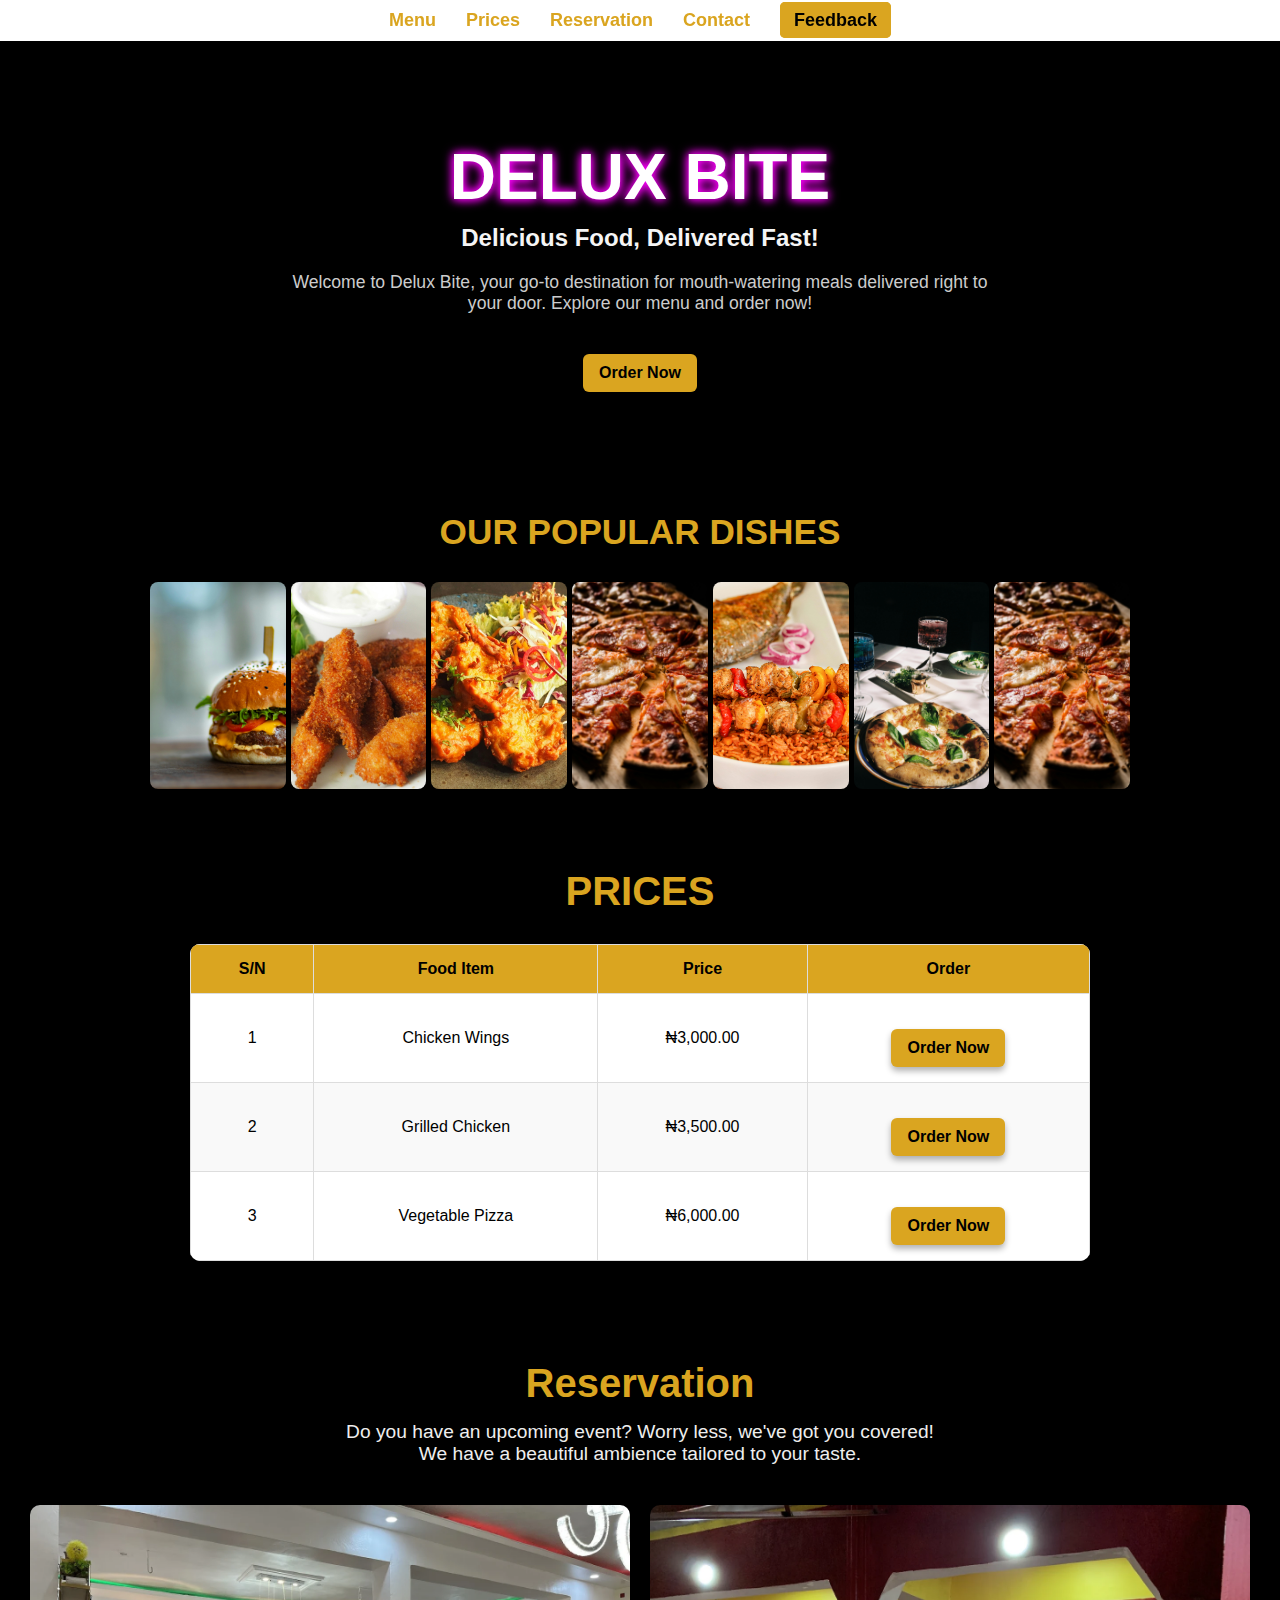
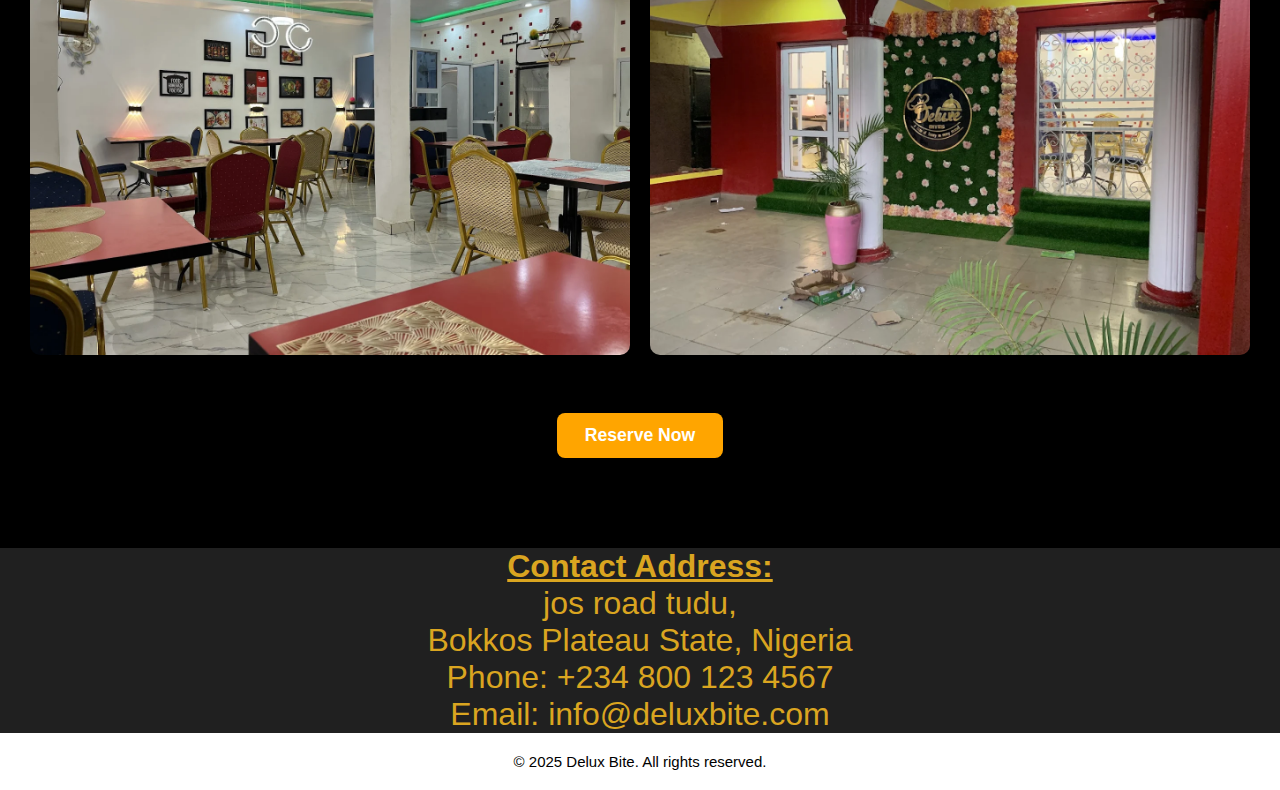
<file: index.html>
<!DOCTYPE html>
<html lang="en">
<head>
  <meta charset="UTF-8" />
  <meta name="viewport" content="width=device-width, initial-scale=1.0">

  <title>Delux Bite</title>
  <link rel="stylesheet" href="style.css" />
  <link rel="icon" type="image/png" href="assets/log.jpg" />
</head>
<body>

  <!-- HEADER SECTION -->
  <header class="top-header">
    <div class="logo-nav-container">
      
      <nav>
        <ul>
          
          <li><a href="#menu">Menu</a></li>
          <li><a href="#prices">Prices</a></li>
          <li><a href="#reservation">Reservation</a></li>
          <li><a href="#contact">Contact</a></li>
          <li><a href="second.html" class="feedback-link">Feedback</a></li>
        </ul>
      </nav>
    </div>
  </header>

  <!-- HERO SECTION -->
  <section class="hero-section" id="home">
    <div class="hero-content">
      <h1>DELUX BITE</h1>
      <h2>Delicious Food, Delivered Fast!</h2>
      <p>Welcome to Delux Bite, your go-to destination for mouth-watering meals delivered right to your door. Explore our menu and order now!</p>
      <a href="order.html">
        <button class="order-button">Order Now</button>
      </a>

    </div>
  </section>

  <!-- POPULAR MENU -->
  <main id="menu">
    <section class="popular-section" >
      <h2 class="section-title">OUR POPULAR DISHES</h2>
      <div class="image-gallery">
        <div class="image-item"><img src="assets/burga.jpg" alt="Burger"></div>
        <div class="image-item"><img src="assets/chicken wigs.jpg" alt="Chicken Wings"></div>
        <div class="image-item"><img src="assets/chiken.jpg" alt="Grilled Chicken"></div>
        <div class="image-item"><img src="assets/perperoni pizza.jpg" alt="Pepperoni Pizza"></div>
        <div class="image-item"><img src="assets/jellof rice.jpg" alt="Jollof Rice"></div>
        <div class="image-item"><img src="assets/vergitabale piza.jpg" alt="Vegetable Pizza"></div>
        <div class="image-item"><img src="assets/perperoni pizza.jpg" alt="Pepperoni Pizza"></div>
        
      </div>
    </section>
  </main>

  <section class="pricing-section" id="prices">
    <h2 class="pricing-title">Prices</h2>
  
    <div class="table-wrapper">
      <table class="menu-table">
        <thead>
          <tr>
            <th>S/N</th>
            <th>Food Item</th>
            <th>Price</th>
            <th>Order</th>
          </tr>
        </thead>
        <tbody>
          <tr>
            <td>1</td>
            <td>Chicken Wings</td>
            <td>₦3,000.00</td>
            <td><a href="order.html">
              <button class="order-button">Order Now</button>
            </a></td>
          </tr>
          <tr>
            <td>2</td>
            <td>Grilled Chicken</td>
            <td>₦3,500.00</td>
            <td><a href="order.html">
              <button class="order-button">Order Now</button>
            </a></td>
          </tr>
          <tr>
            <td>3</td>
            <td>Vegetable Pizza</td>
            <td>₦6,000.00</td>
            <td><a href="order.html">
              <button class="order-button">Order Now</button>
            </a></td>
          </tr>
        </tbody>
      </table>
    </div>
  </section>

  <!-- RESERVATION SECTION -->
  <section class="reservation-section" id="reservation">
    <h2 class="reservation-title">Reservation</h2>
    <p class="reservation-text">
      Do you have an upcoming event? Worry less, we've got you covered! We have a beautiful ambience tailored to your taste.
    </p>
    <img src="assets/interior.jpg" alt="Restaurant Interior" class="interior-image">
    <img src="assets/1.jpg" alt="1" class="interior-image">
    <div class="reservation-button-container">
      <a href="Reservataion.html" class="reservation-button">Reserve Now</a>
    </div>
  </section>
  
  <!-- ...existing code... -->

  <!-- CONTACT SECTION -->
 
    <div class="contact-address" id="contact">
        <u><strong>Contact Address:</strong><br></u>
        jos road tudu,<br>
        Bokkos Plateau State, Nigeria<br>
        Phone: +234 800 123 4567<br>
        Email: info@deluxbite.com
    </div>
  </section>

  <footer class="footer">
    <p>&copy; 2025 Delux Bite. All rights reserved.</p>
  </footer>
<script src="script.js"></script>
  </body>
</html>

</body>
</html>
</file>
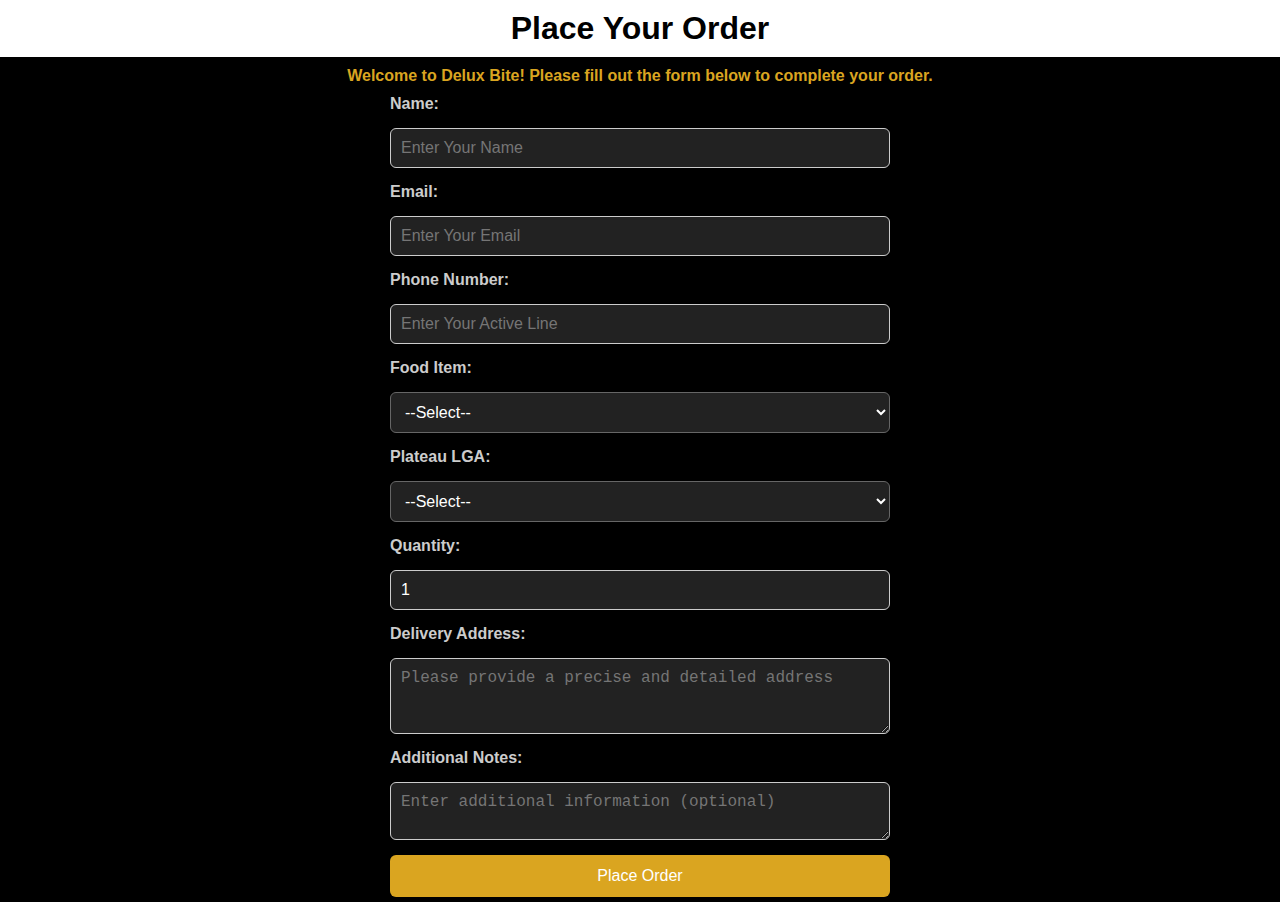
<file: order.html>
<!DOCTYPE html>
<html lang="en">
<head>
  <meta charset="UTF-8" />
  <meta name="viewport" content="width=device-width, initial-scale=1.0">
  <title>Place Your Order - Delux Bite</title>
  <link rel="icon" type="image/png" href="assets/log.jpg" />
  <link rel="stylesheet" href="style.css" />
</head>
<body>

  <h1 class="place-order">Place Your Order</h1>
  <p class="place-order-sub">Welcome to Delux Bite! Please fill out the form below to complete your order.</p>

  <form action="https://api.web3forms.com/submit" method="POST" class="contact-form">
    <input type="hidden" name="access_key" value="83cd239f-766a-4db5-ab61-979a0275bb33" />

    <label for="name">Name:</label>
    <input type="text" id="name" name="name" placeholder="Enter Your Name" required>

    <label for="email">Email:</label>
    <input type="email" id="email" name="email" placeholder="Enter Your Email" required>

    <label for="phone">Phone Number:</label>
    <input type="tel" id="phone" name="phone" placeholder="Enter Your Active Line" required>

    <label for="food">Food Item:</label>
    <select id="food" name="food" required>
      <option value="">--Select--</option>
      <option value="Chicken Wings">Chicken Wings</option>
      <option value="Grilled Chicken">Grilled Chicken</option>
      <option value="Vegetable Pizza">Vegetable Pizza</option>
    </select>

    <label for="lga">Plateau LGA:</label>
    <select id="lga" name="lga" required>
      <option value="">--Select--</option>
      <option value="Jos">Jos</option>
      <option value="Bokkos">Bokkos</option>
    </select>

    <label for="quantity">Quantity:</label>
    <input type="number" id="quantity" name="quantity" min="1" value="1" required>

    <label for="address">Delivery Address:</label>
    <textarea id="address" name="address" rows="3" placeholder="Please provide a precise and detailed address" required></textarea>

    <label for="notes">Additional Notes:</label>
    <textarea id="notes" name="notes" rows="2" placeholder="Enter additional information (optional)"></textarea>

    <button type="submit">Place Order</button>
  </form>

  <script src="script.js"></script>
</body>
</html>
</file>
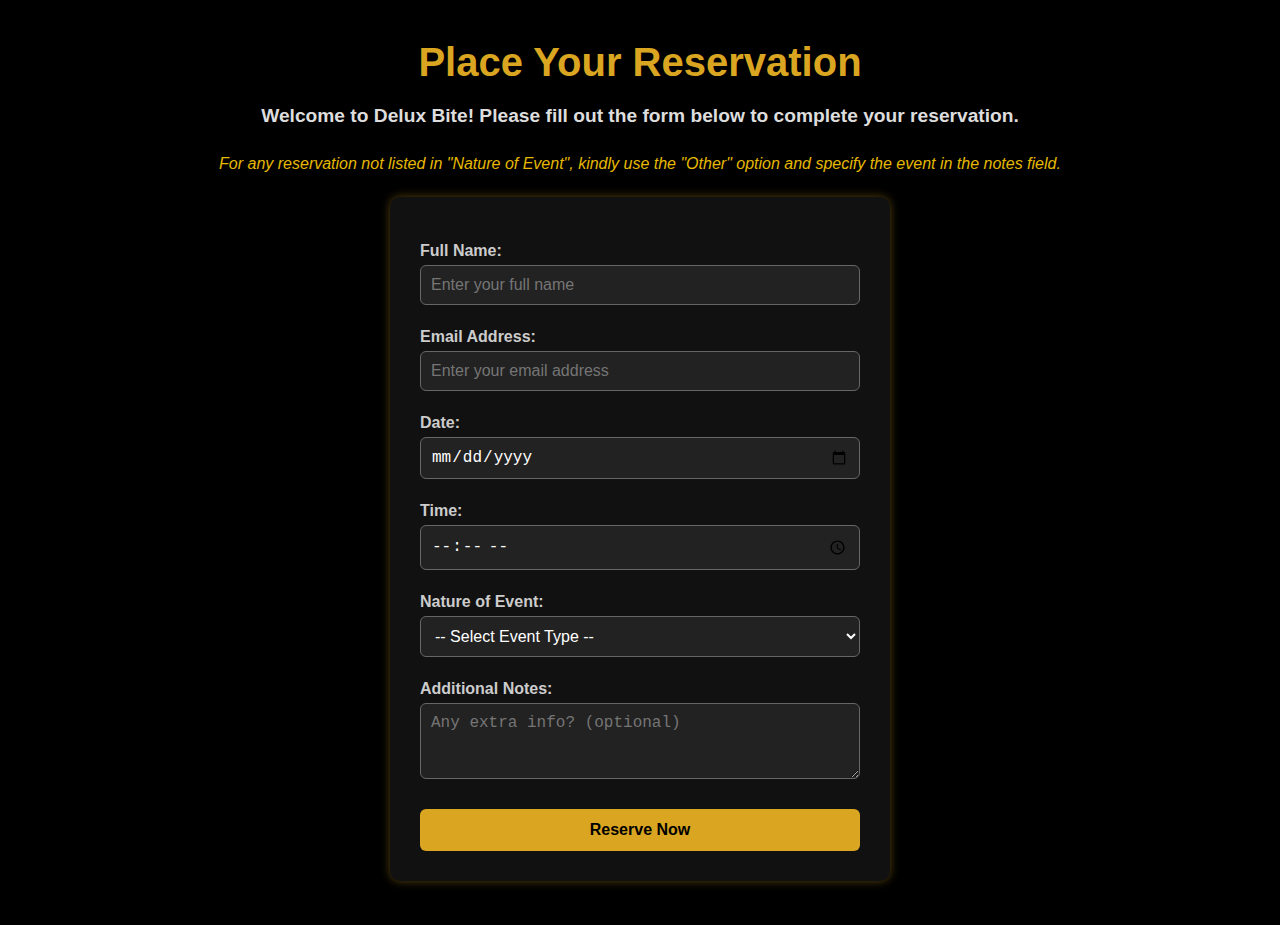
<file: Reservataion.html>
<!DOCTYPE html>
<html lang="en">
<head>
  <meta charset="UTF-8" />
  <meta name="viewport" content="width=device-width, initial-scale=1.0">
  <title>Place Your Reservation - Delux Bite</title>
  <link rel="icon" type="image/png" href="assets/log.jpg" />
  <link rel="stylesheet" href="style.css" />
  <style>
    body {
      background-color: #000;
      font-family: 'Segoe UI', Tahoma, Geneva, Verdana, sans-serif;
      color: #fff;
      padding: 40px 20px;
      margin: 0;
      text-align: center;
    }

    h1 {
      font-size: 2.5rem;
      color: goldenrod;
      margin-bottom: 10px;
    }

    .place-order-sub {
      font-size: 1.2rem;
      margin-bottom: 18px;
      color: #ddd;
    }

    .reservation-info {
      display: block;
      font-size: 1rem;
      color: #e6b800;
      margin-bottom: 24px;
      font-style: italic;
    }

    .reservation-form {
      max-width: 500px;
      margin: 0 auto;
      background-color: #111;
      padding: 30px;
      border-radius: 10px;
      box-shadow: 0 0 10px rgba(218, 165, 32, 0.4);
      text-align: left;
    }

    .reservation-form label {
      display: block;
      margin: 15px 0 5px;
      font-weight: bold;
      color: #ccc;
    }

    .reservation-form input,
    .reservation-form select,
    .reservation-form textarea {
      width: 100%;
      padding: 10px;
      border: 1px solid #666;
      border-radius: 6px;
      font-size: 1rem;
      background-color: #222;
      color: white;
      margin-bottom: 8px;
    }

    .reservation-form input:focus,
    .reservation-form select:focus,
    .reservation-form textarea:focus {
      outline: none;
      border-color: goldenrod;
      box-shadow: 0 0 5px goldenrod;
    }

    .reservation-form button {
      margin-top: 18px;
      padding: 12px 20px;
      font-size: 1rem;
      background-color: goldenrod;
      color: #000;
      font-weight: bold;
      border: none;
      border-radius: 6px;
      cursor: pointer;
      transition: background-color 0.3s ease;
      width: 100%;
    }

    .reservation-form button:hover {
      background-color: #e6b800;
    }

    @media (max-width: 600px) {
      body {
        padding: 20px 5px;
      }
      .reservation-form {
        padding: 16px;
      }
      h1 {
        font-size: 2rem;
      }
      .place-order-sub {
        font-size: 1rem;
      }
    }
  </style>
</head>
<body>

  <h1>Place Your Reservation</h1>
  <p class="place-order-sub">Welcome to Delux Bite! Please fill out the form below to complete your reservation.</p>
  <span class="reservation-info">
    For any reservation not listed in "Nature of Event", kindly use the "Other" option and specify the event in the notes field.
  </span>

  <form action="https://api.web3forms.com/submit" method="POST" class="reservation-form">
    <input type="hidden" name="access_key" value="83cd239f-766a-4db5-ab61-979a0275bb33">

    <label for="name">Full Name:</label>
    <input type="text" id="name" name="name" placeholder="Enter your full name" required>

    <label for="email">Email Address:</label>
    <input type="email" id="email" name="email" placeholder="Enter your email address" required>

    <label for="date">Date:</label>
    <input type="date" id="date" name="date" required>

    <label for="time">Time:</label>
    <input type="time" id="time" name="time" required>

    <label for="event">Nature of Event:</label>
    <select id="event" name="event" required>
      <option value="">-- Select Event Type --</option>
      <option value="Birthday">Birthday Party</option>
      <option value="Get-together">Get-together</option>
      <option value="Couples-hangout">Couples Hangout</option>
      <option value="End of Year Party">End of Year Party</option>
      <option value="Other">Other (Specify in Notes)</option>
    </select>

    <label for="notes">Additional Notes:</label>
    <textarea id="notes" name="notes" rows="3" placeholder="Any extra info? (optional)"></textarea>

    <button type="submit">Reserve Now</button>
  </form>

  <script src="script.js"></script>
</body>
</html>
</file>
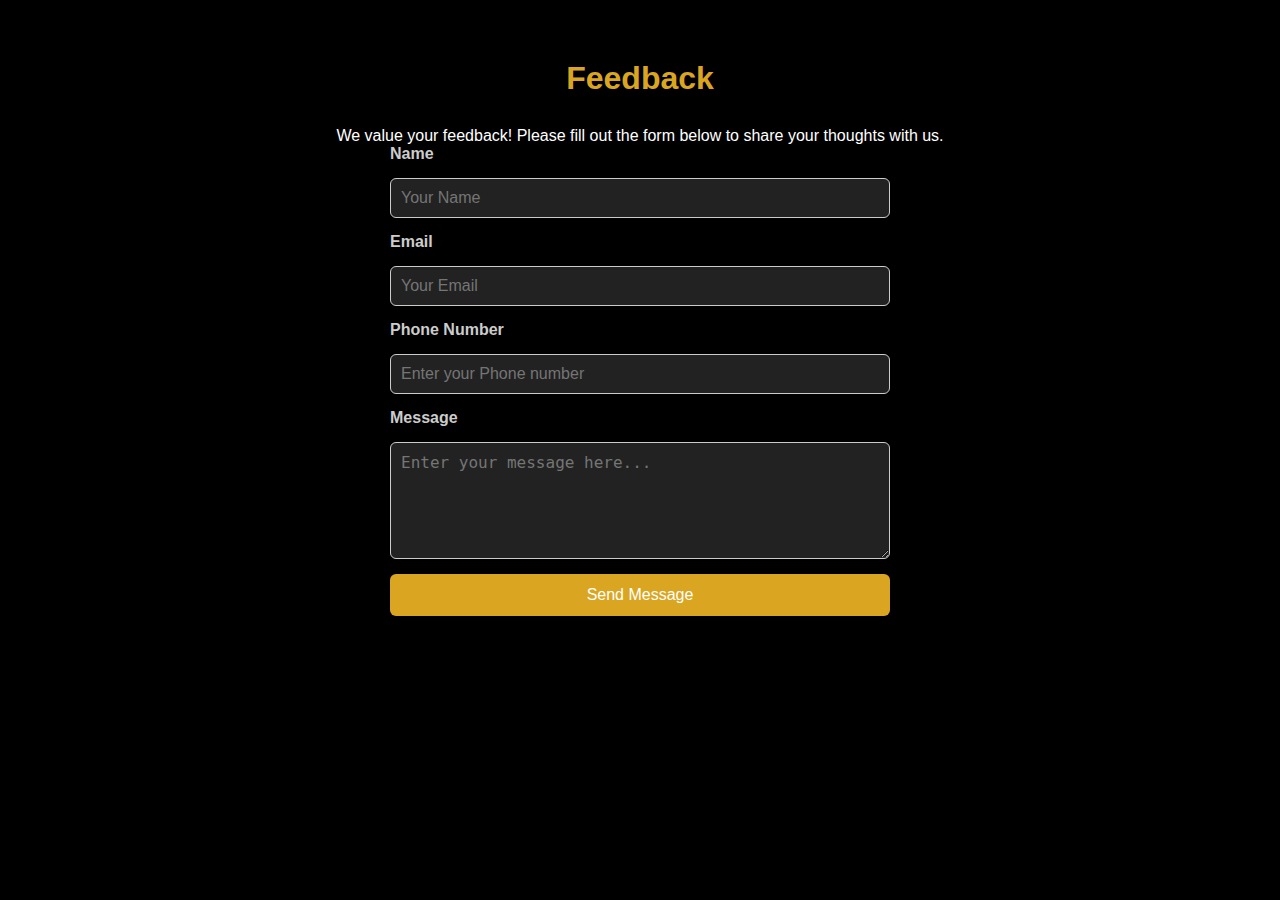
<file: second.html>
<!DOCTYPE html>
<html lang="en">
    <head>
        <meta charset="UTF-8" />
        <meta name="viewport" content="width=device-width, initial-scale=1.0"/>
        <title>Delux Bite</title>
        <link rel="icon" type="image/png" href="assets/log.jpg" />
        <link rel="stylesheet" href="style.css" />
        <link rel="icon" type="image/png" href="assets/log.jpg" />
      </head>
<body>
 
  <!-- Hero Section -->
  

  <!-- Feedback / Contact Section -->
  <section class="contact-section" id="contact">
    <h2>Feedback</h2>
    <p>We value your feedback! Please fill out the form below to share your thoughts with us.</p>
    
    <form action="https://api.web3forms.com/submit" method="POST" class="contact-form">
      <input type="hidden" name="access_key" value="83cd239f-766a-4db5-ab61-979a0275bb33" />
      
      <label for="name">Name</label>
      <input type="text" id="name" name="name" placeholder="Your Name" required />

      <label for="email">Email</label>
      <input type="email" id="email" name="email" placeholder="Your Email" required />

      <label for="number">Phone Number</label>
      <input type="number" id="number" name="number" placeholder="Enter your Phone number" required />

      <label for="message">Message</label>
      <textarea id="message" name="message" rows="5" placeholder="Enter your message here..." required></textarea>

      <button type="submit">Send Message</button>
    </form>
  </section>
  </body>
</html>
</file>
<file: style.css>
/* RESET & BASE STYLES */
* {
    margin: 0;
    padding: 0;
    box-sizing: border-box;
}

body {
    background-color: black;
    font-family: 'Segoe UI', Tahoma, Geneva, Verdana, sans-serif;
    color: #fff;
}

/* LOGO & NAVIGATION */
.logo-nav-container {
    display: flex;
    justify-content: center; /* Center the content */
    align-items: center;
    padding: 10px 20px;
    background-color: white;
    position: fixed;
    top: 0;
    width: 100%;
    z-index: 1000;
    box-shadow: 0 2px 4px rgba(0, 0, 0, 0.1);
}

.nav-content {
    display: flex;
    align-items: center;
    gap: 40px; /* space between logo and nav */
    max-width: 1200px;
    width: 100%;
    justify-content: space-between;
}

.nav-logo img {
    height: 50px;
}

.nav-links {
    display: flex;
    gap: 25px;
    list-style: none;
}

.nav-links a {
    text-decoration: none;
    color: goldenrod;
    font-weight: bold;
    font-size: 18px;
}



.logo {
    width: 60px;
    height: auto;
    border-radius: 10px;
}

nav ul {
    display: flex;
    list-style: none;
    gap: 30px;
}

nav ul li a {
    text-decoration: none;
    color: goldenrod;
    font-weight: bold;
    font-size: 18px;
    transition: color 0.3s ease;
}

nav ul li a:hover {
    color: darkorange;
}

/* FEEDBACK LINK STYLE */
.feedback-link {
    border: 2px solid goldenrod;
    padding: 6px 12px;
    border-radius: 5px;
    color: black;
    background-color: goldenrod;
    font-weight: bold;
}

/* HERO SECTION */
.hero-section {
    padding-top: 140px;
    text-align: center;
    padding-bottom: 60px;
}

.hero-content h1 {
    font-size: 4rem;
    color: #fff;
    text-shadow: 0 0 8px #ff00ff, 0 0 12px #ff00ff;
    animation: glowZoom 3s ease-in-out infinite;
}

@keyframes glowZoom {
    0%, 100% {
        transform: scale(1);
        text-shadow: 0 0 10px #ff00ff;
    }
    50% {
        transform: scale(1.1);
        text-shadow: 0 0 20px #ff00ff;
    }
}

.hero-section h2 {
    font-size: 1.5rem;
    color: whitesmoke;
    margin-top: 10px;
}

.hero-section p {
    font-size: 1.1rem;
    margin: 20px auto;
    max-width: 700px;
    color: #ccc;
}

/* ORDER BUTTON */
.order-button {
    background-color: goldenrod;
    color: white;
    border: 2px solid white;
    padding: 12px 25px;
    border-radius: 8px;
    font-size: 1rem;
    font-weight: bold;
    margin: 20px auto 0;
    display: inline-block;
    box-shadow: 0 4px 6px rgba(0, 0, 0, 0.3);
    transition: all 0.3s ease;
}

.order-button:hover {
    background-color: white;
    color: goldenrod;
    border-color: goldenrod;
    transform: scale(1.05);
}

/* SECTION TITLES */
.section-title {
    font-size: 2.2rem;
    color: goldenrod;
    text-align: center;
    margin-top: 50px;
    padding: 10px;
}

/* IMAGE GALLERY (like phone gallery) */
.image-gallery {
    display: grid;
    grid-template-columns: repeat(auto-fill, minmax(120px, 1fr));
    gap: 5px;
    padding: 20px 10px;
    max-width: 1000px;
    margin: 0 auto;
    justify-items: center;
}

.image-item img {
    width: 100%;
    height: 100%;
    border-radius: 8px;
    object-fit: cover;
    box-shadow: 0 3px 6px rgba(0, 0, 0, 0.3);
    transition: transform 0.3s ease;
}

.image-item img:hover {
    transform: scale(1.05);
}

/* CONTACT SECTION */
.contact-section {
    text-align: center;
    padding: 60px 20px;
    background-color: black;
}

.contact-section h2 {
    font-size: 2rem;
    color: goldenrod;
    margin-bottom: 30px;
}

.contact-form {
    max-width: 500px;
    margin: 0 auto;
    display: flex;
    flex-direction: column;
    gap: 15px;
}

.contact-form label {
    font-weight: bold;
    text-align: left;
    color: #ccc;
}

.contact-form input,
.contact-form textarea {
    padding: 10px;
    font-size: 1rem;
    border: 1px solid #ccc;
    border-radius: 6px;
    background-color: #222;
    color: white;
}

.contact-form input:focus,
.contact-form textarea:focus {
    outline: none;
    border-color: goldenrod;
    box-shadow: 0 0 5px rgba(218, 165, 32, 0.5);
}

.contact-form button {
    background-color: goldenrod;
    color: white;
    border: none;
    padding: 12px;
    font-size: 1rem;
    border-radius: 6px;
    cursor: pointer;
    transition: background-color 0.3s ease;
}

.contact-form button:hover {
    background-color: darkorange;
}

/* MEDIA QUERIES */
@media screen and (max-width: 200px) {
    .logo-nav-container {
        flex-direction: column;
        gap: 10px;
    }

    nav ul {
        flex-wrap: wrap;
        justify-content: center;
    }

    .hero-content h1 {
        font-size: 3rem;
    }

    .image-gallery {
        grid-template-columns: repeat(auto-fill, minmax(100px, 1fr));
    }
}



.contact-address {
    font-size: 2rem;
    color: goldenrod;
    margin-top: 50px;
    text-align: center;
    background-color: rgb(32, 32, 32);
}

.footer {
    text-align: center;
    padding: 20px;
    background-color:white;
    color: black;
    position: relative;
    bottom: 0;
    width: 100%;
    font-size: 15px;
}

.pricing-section {
    padding: 60px 20px;
    
    text-align: center;
  }
  
  .pricing-title {
    font-size: 2.5rem;
    color: goldenrod;
    margin-bottom: 30px;
    text-transform: uppercase;
  }
  
  .table-wrapper {
    overflow-x: auto;
  }
  
  .menu-table {
    width: 100%;
    max-width: 900px;
    margin: 0 auto;
    border-collapse: collapse;
    background-color: white;
    box-shadow: 0 4px 12px rgba(0, 0, 0, 0.15);
    border-radius: 10px;
    overflow: hidden;
  }
  
  .menu-table thead {
    background-color: goldenrod;
    color: black
  }
  
  .menu-table th, .menu-table td {
    padding: 15px 20px;
    border: 1px solid #ddd;
    text-align: center;
    color: black;
  }
  
  .menu-table tr:nth-child(even) {
    background-color: #f9f9f9;
  }
  
  .menu-table tr:hover {
    background-color: #ffeccc;
  }
  
  .order-button {
    background-color: goldenrod;
    color: black;
    padding: 10px 16px;
    border: none;
    border-radius: 6px;
    cursor: pointer;
    font-weight: bold;
    transition: background-color 0.3s, transform 0.2s;
  }
  
  .order-button:hover {
    background-color: darkorange;
    transform: scale(1.05);
  }
  
  
/* Order Form Styles */
.order-form {
    max-width: 100%;
    margin: 30px auto;
    padding: 30px 20px;
    background: black;
    border-radius: 20px;
    box-shadow: 0 2px 12px rgba(0,0,0,0.08);
    display: flex;
    flex-direction: column;
    gap: 14px;
  }
  
  .order-form label {
    font-weight: 600;
    margin-bottom: 4px;
    color: goldenrod;
  }
  
  .order-form input,
  .order-form select,
  .order-form textarea {
    padding: 8px 10px;
    border: 1px solid #ccc;
    border-radius: 5px;
    font-size: 1rem;
    width: 100%;
    box-sizing: border-box;
  }
  
  .order-form button {
    background: #e67e22;
    color: #fff;
    border: none;
    padding: 12px;
    border-radius: 5px;
    font-size: 1rem;
    font-weight: bold;
    cursor: pointer;
    transition: background 0.2s;
  }
  
  .order-form button:hover {
    background: #cf711f;
  }

  .place-order {
    background-color: white;
    color: black;
    max-width: 100%;
    padding: 10px 16px;
    font-weight: bold;
    display: flex;
    justify-content: center;
    
  }

  .place-order-sub {
    
    color: goldenrod;
    padding: 10px 16px;
    font-weight: bold;
    display: flex;
    justify-content: center;
  }

  /* Reservation Section */
  .reservation-section {
    text-align: center;
    padding: 40px 20px;
  }
  
  .reservation-title {
    font-size: 2rem;
    margin-bottom: 10px;
  }
  
  .reservation-text {
    font-size: 1.1rem;
    margin-bottom: 24px;
  }
  
  .interior-image {
    width: 220px;
    max-width: 90vw;
    margin: 10px 8px;
    border-radius: 10px;
    display: inline-block;
    vertical-align: middle;
  }
  
  .reservation-button-container {
    margin-top: 28px;
  }
  
  .reservation-button {
    display: inline-block;
    background-color: orange;
    color: #fff;
    padding: 12px 28px;
    border: none;
    border-radius: 8px;
    font-size: 1.1rem;
    font-weight: bold;
    text-decoration: none;
    cursor: pointer;
    transition: background 0.2s, transform 0.2s;
    box-shadow: 0 2px 8px rgba(0,0,0,0.08);
  }
  .reservation-button:hover {
    background-color: darkorange;
    transform: scale(1.05);
  }
  
  .reservation-title {
    font-size: 2.5rem;
    color: goldenrod;
    margin-bottom: 15px;
  }
  
  .reservation-text {
    font-size: 1.2rem;
    margin-bottom: 30px;
    max-width: 600px;
    margin-left: auto;
    margin-right: auto;
    color: #eee;
  }
  
  .interior-image {
    width: 100%;
    max-width: 600px;
    height: auto;
    border-radius: 10px;
    margin-bottom: 30px;
    box-shadow: 0 4px 15px rgba(0, 0, 0, 0.3);
  }
  
 .reservation-button {
    display: inline-block;
    background-color: orange;
    color: #fff;
    padding: 12px 28px;
    border: none;
    border-radius: 8px;
    font-size: 1.1rem;
    font-weight: bold;
    text-decoration: none;
    cursor: pointer;
    transition: background 0.2s, transform 0.2s;
    box-shadow: 0 2px 8px rgba(0,0,0,0.08);
}
.reservation-button:hover {
    background-color: darkorange;
    transform: scale(1.05);
}
  
  
  .reservation-button:hover {
    background-color: darkorange;
    transform: scale(1.05);
  }

  select {
    width: 100%;
    padding: 10px;
    border: 1px solid #666;
    border-radius: 6px;
    font-size: 1rem;
    background-color: #222;
    color: white;
    
  }
    .rr {
        color: goldenrod;
        font-size: 1.05rem;
        margin-bottom: 36px;   /* Increased for more space */
        margin-top: 10px;
        text-align: center;
        padding: 12px 18px;
        background: rgba(218, 165, 32, 0.07);
        border-radius: 8px;
        display: block;
        max-width: 600px;
        margin-left: auto;
        margin-right: auto;
        font-style: italic;
        box-shadow: 0 2px 8px rgba(218, 165, 32, 0.08);
    }

    @media (max-width: 700px) {
        nav ul {
          display: flex;
          flex-direction: row;
          gap: 10px;
          overflow-x: auto;
          padding: 0 5px;
          white-space: nowrap;
        }
        nav ul li {
          flex: 0 0 auto;
        }
        nav ul li a {
          font-size: 14px;
          padding: 6px 8px;
        }
      }
</file>
